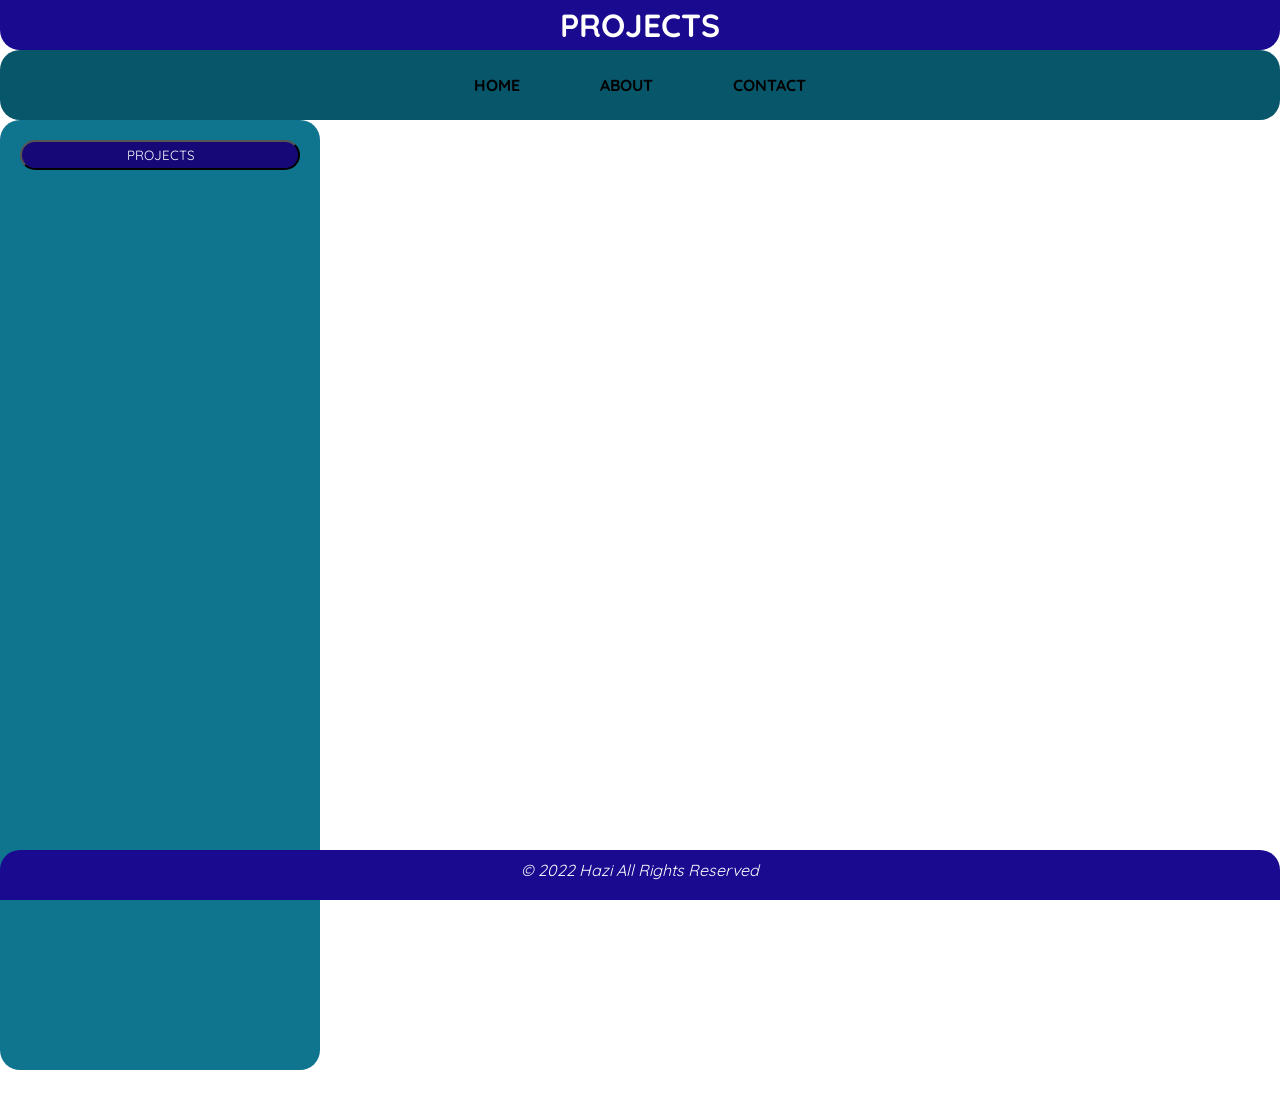
<file: index.html>
<!DOCTYPE html>
<html lang="en">
<head>
	<meta name="viewport" content="width=device-width, initial-scale=1.0">
	<link rel="stylesheet" href="styles.css">
	<!--FONT-->
	<link rel="preconnect" href="https://fonts.googleapis.com">
	<link rel="preconnect" href="https://fonts.gstatic.com" crossorigin>
	<link href="https://fonts.googleapis.com/css2?family=Quicksand&display=swap" rel="stylesheet">
	<!--FONT-->
	<meta charset="UTF-8">
	<title>Hazi</title>
	<style>

	</style>
</head>
<body>
	
	<div class="header">
		<h1 class="header-title"><a href="other/blank page/blank.html" target="content">Projects</a> </h1>
		
	</div>
	
	
	<div class="navbar">
			<a href="" id="first-item">Home</a> 
            <a href="">About</a>  
            <a href="" id="last-item">Contact</a>
	</div>
	
	<div id="main">
		<!--Sidebar başlangıç-->
		<div id="sidebar">
			<div class="dropdown">
				<button onclick="myFunction()"  class="dropbtn" ">Projects </button>
				<div id="myDropdown" class="dropdown-content" >
				  <input type="text" placeholder="Search.." id="myInput" onkeyup="filterFunction()">
				  <a href="other/dasmotos/proje.html"  target="content" id="first-item">Dasmotos</a> 
            		<a href="other/dizi/dizi.html" target="content">Tv Shows</a>  
					<a href="other/music/music.html" target="content">Music</a>
            		<a href="other/new york city/deneme.html" target="content">New York City</a> 
            		<a href="other/tea cozy proje/index.html" target="content">Tea Cosy</a> 
            		<a href="other/broadway/index.html" target="content">Broadway</a> 
            		<a href="other/project task board/index.html" target="content">Project Task Board</a> 
            		<a href="other/Wine festival schedule/index.html" target="content">Wine Festival Schedule</a> 
            		<a href="other/Davies Burgers/index.html" target="content">Davies Burgers</a>
            		<a href="other/form a story/index.html" target="content">Form a Story</a>
            		<a href="other/healthy recipes/index.html" target="content">Healthy Recipes</a>
            		<a href="other/Pup Spa/index.html" target="content">Pup Spa</a>
            		<a href="other/The summit/index.html" target="content">The Summit</a>
            		<a href="other/to do or not to do/index.html" target="content">To Do or Not To Do</a>
            		<a href="other/Typography/index.html" target="content" id="last-item">Typography</a>					
				</div>
				<script>
					/* When the user clicks on the button,
					toggle between hiding and showing the dropdown content */
					function myFunction() {
					  document.getElementById("myDropdown").classList.toggle("show");
					}
					
					function filterFunction() {
					  var input, filter, ul, li, a, i;
					  input = document.getElementById("myInput");
					  filter = input.value.toUpperCase();
					  div = document.getElementById("myDropdown");
					  a = div.getElementsByTagName("a");
					  for (i = 0; i < a.length; i++) {
						txtValue = a[i].textContent || a[i].innerText;
						if (txtValue.toUpperCase().indexOf(filter) > -1) {
						  a[i].style.display = "";
						} else {
						  a[i].style.display = "none";
						}
					  }
					}
					</script>
			</div>

			
		</div>
		<!--Sidebar bitiş-->
		
		<div id="content">
			<iframe frameborder="0" width="100%" height="100%" name="content" class="projects"></iframe>
		</div>
		
		
		
	</div>
	
	
	
</body>
<footer>
	<p class="footer">© 2022 Hazi All Rights Reserved</p>
</footer>
</html>
</file>
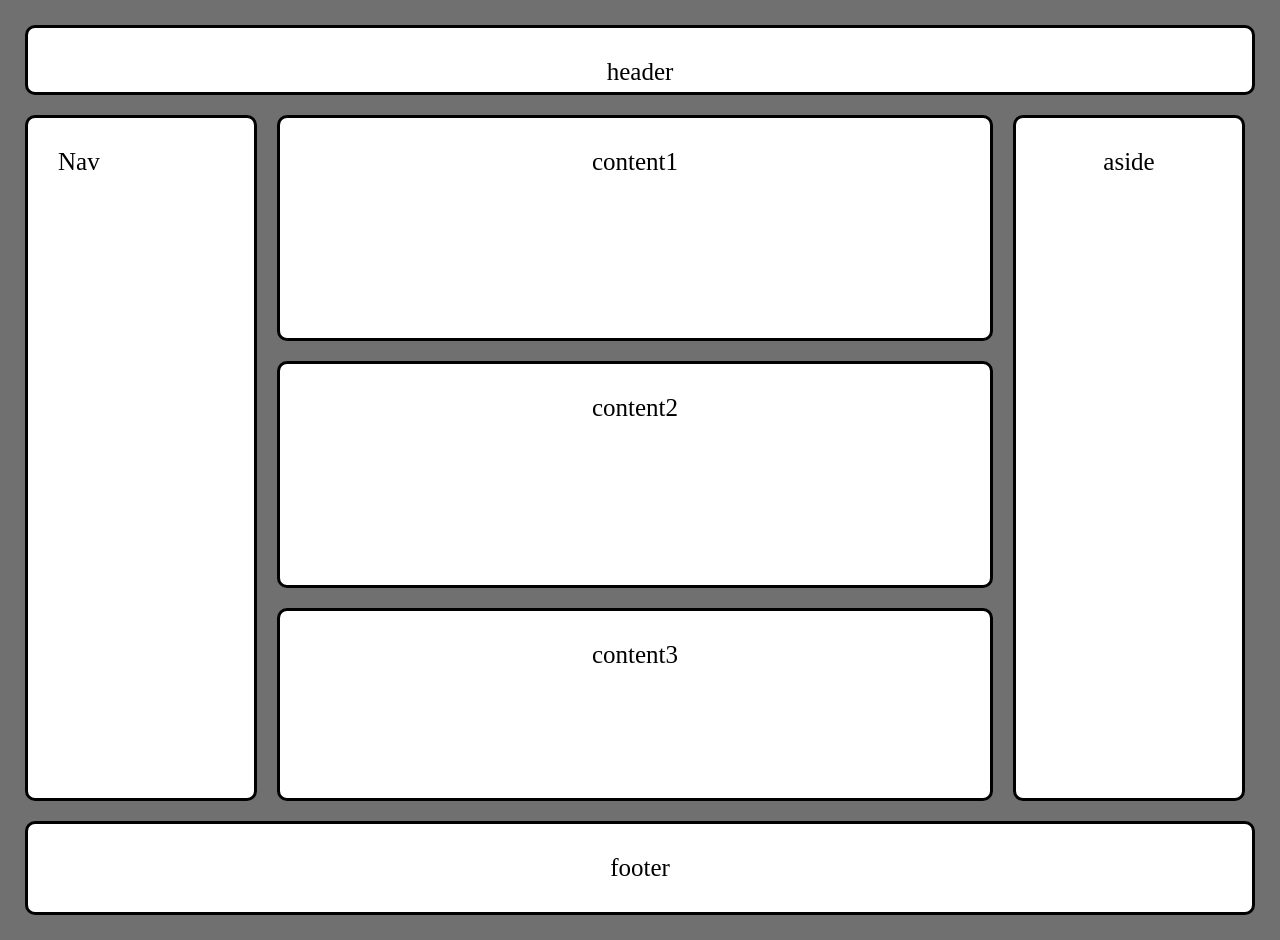
<file: other/Grid deneme/index.html>
<!DOCTYPE html>
<html>
<head>
<link rel="stylesheet" href="styles.css">
</head>
<body>
    <div class="container">
        <div class="item" id="header">
            header
        </div>
        <div class="item" id="nav">           
            Nav
        </div>
        <div class="item" id="content1">
            content1
        </div>
        <div class="item" id="aside">
            aside
        </div>
        <div class="item" id="content2">
            content2
        </div>
        <div class="item" id="content3">
            content3
        </div>
        <div class="item" id="footer">
            footer
        </div>


    </div>




</body>
<footer>

</footer>

</html>
</file>
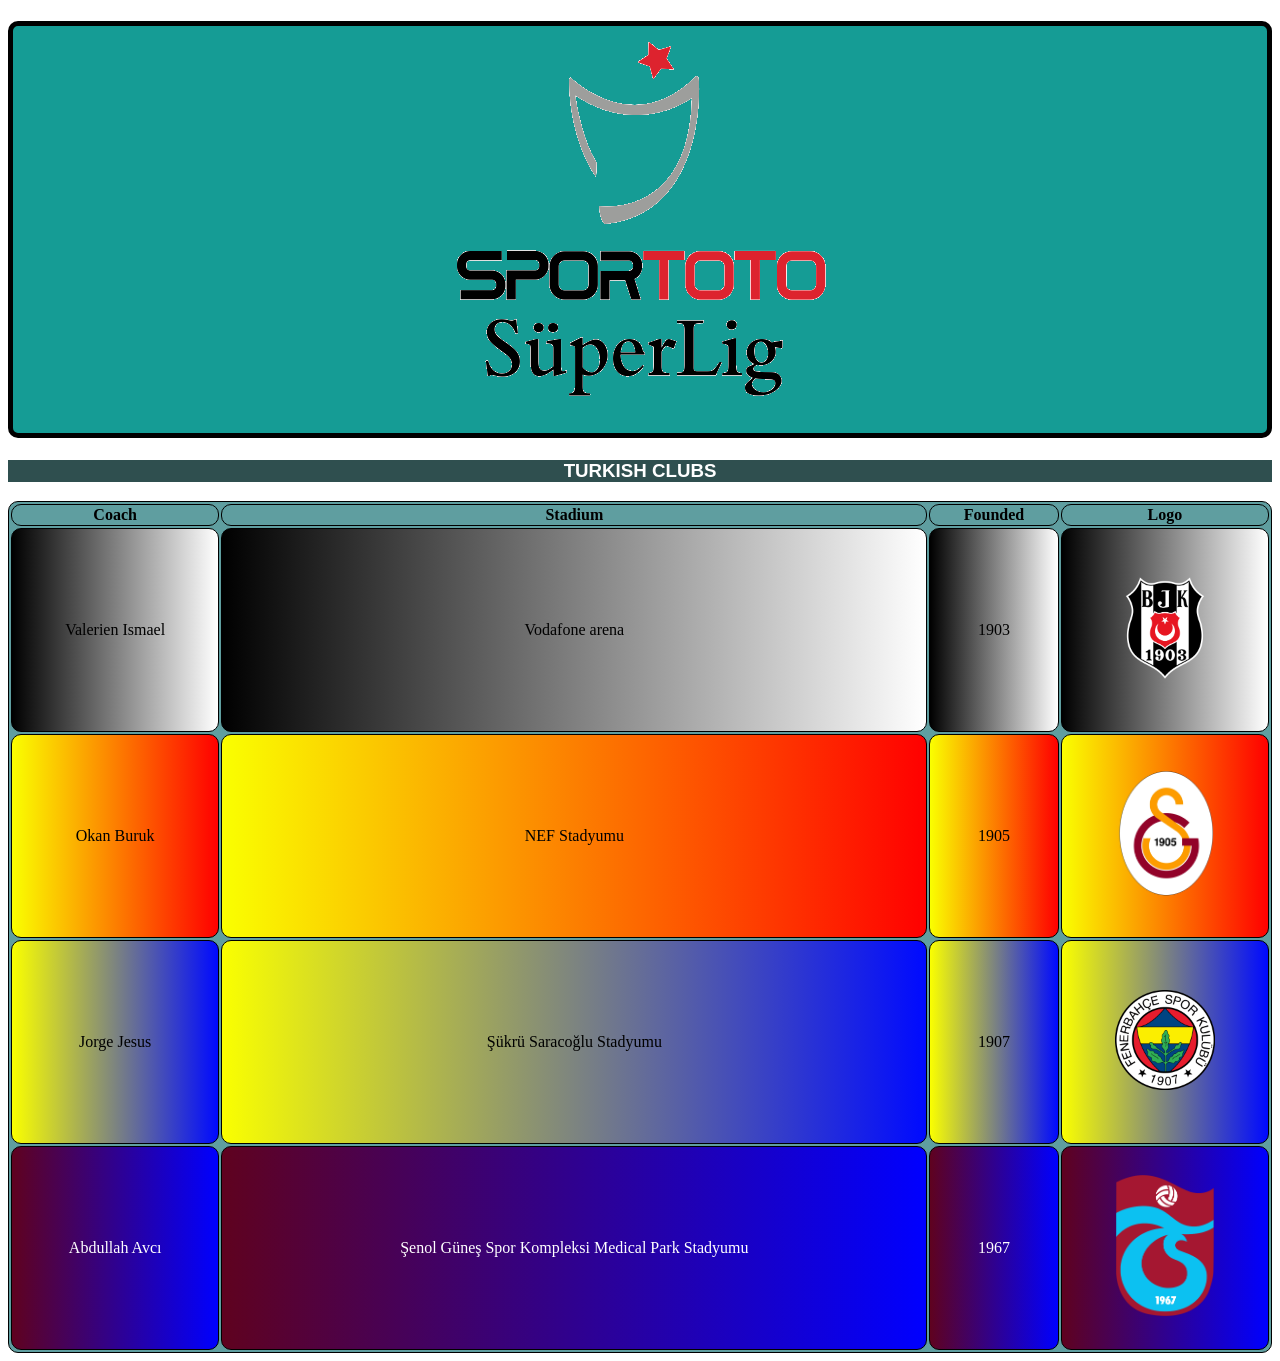
<file: other/takımlar/index.html>
<!doctype html>
<html>
<head>
    <link href="styles.css" type="text/css" rel="stylesheet">
<title> Koray deneme</title>
</head>
<body>
    <h1 align="center"><img src="resources/Süper_Lig_logosu.png" alt="Süper lig" id="lig-logo"></h1>
<h3 align="center" id="page-title">Turkish Clubs</h3>
<table width="100%">
    <tr>
       <th>Coach</th>
       <th>Stadium</th> 
       <th>Founded</th> 
       <th>Logo</th>
    </tr>
    <tr>
        <div>
        <td class="BJK" id="bjk-coach">Valerien Ismael</td>
        <td class="BJK" id="bjk-stad">Vodafone arena</td>
        <td class="BJK">1903</td>
        <td class="BJK"><img src="resources/bjk.png" alt="Beşiktaş Logo" width="100"></td>
        </div>
    </tr>
    <tr>
        <div>
        <td class="GS" id="gs-coach">Okan Buruk</td>
        <td class="GS" id="gs-stad">NEF Stadyumu</td>
        <td class="GS">1905</td>
        <td class="GS"><img src="resources/Galatasaray-logo.png" alt="Galatasaray-logo" width="100"></td>
        </div>
    </tr>
    <tr>
        <div>
        <td class="FB" id="fb-coach">Jorge Jesus</td>
        <td class="FB" id="fb-stad">Şükrü Saracoğlu Stadyumu</td>
        <td class="FB">1907</td>
        <td class="FB"><img src="resources/fenerbahce-logo.png" alt="Fenerbahçe-logo" width="100"></td>
        </div>
    </tr>
    <tr>
        <div>
        <td class="TS" id="ts-coach">Abdullah Avcı</td>
        <td class="TS" id="ts-stad">Şenol Güneş Spor Kompleksi Medical Park Stadyumu</td>
        <td class="TS">1967</td>
        <td class="TS"><img src="resources/ts-logo.png" alt="Trabzonspor-logo" width="100"></td>
        </div>
    </tr>

</table>






</body>
<footer></footer>
</html>
</file>
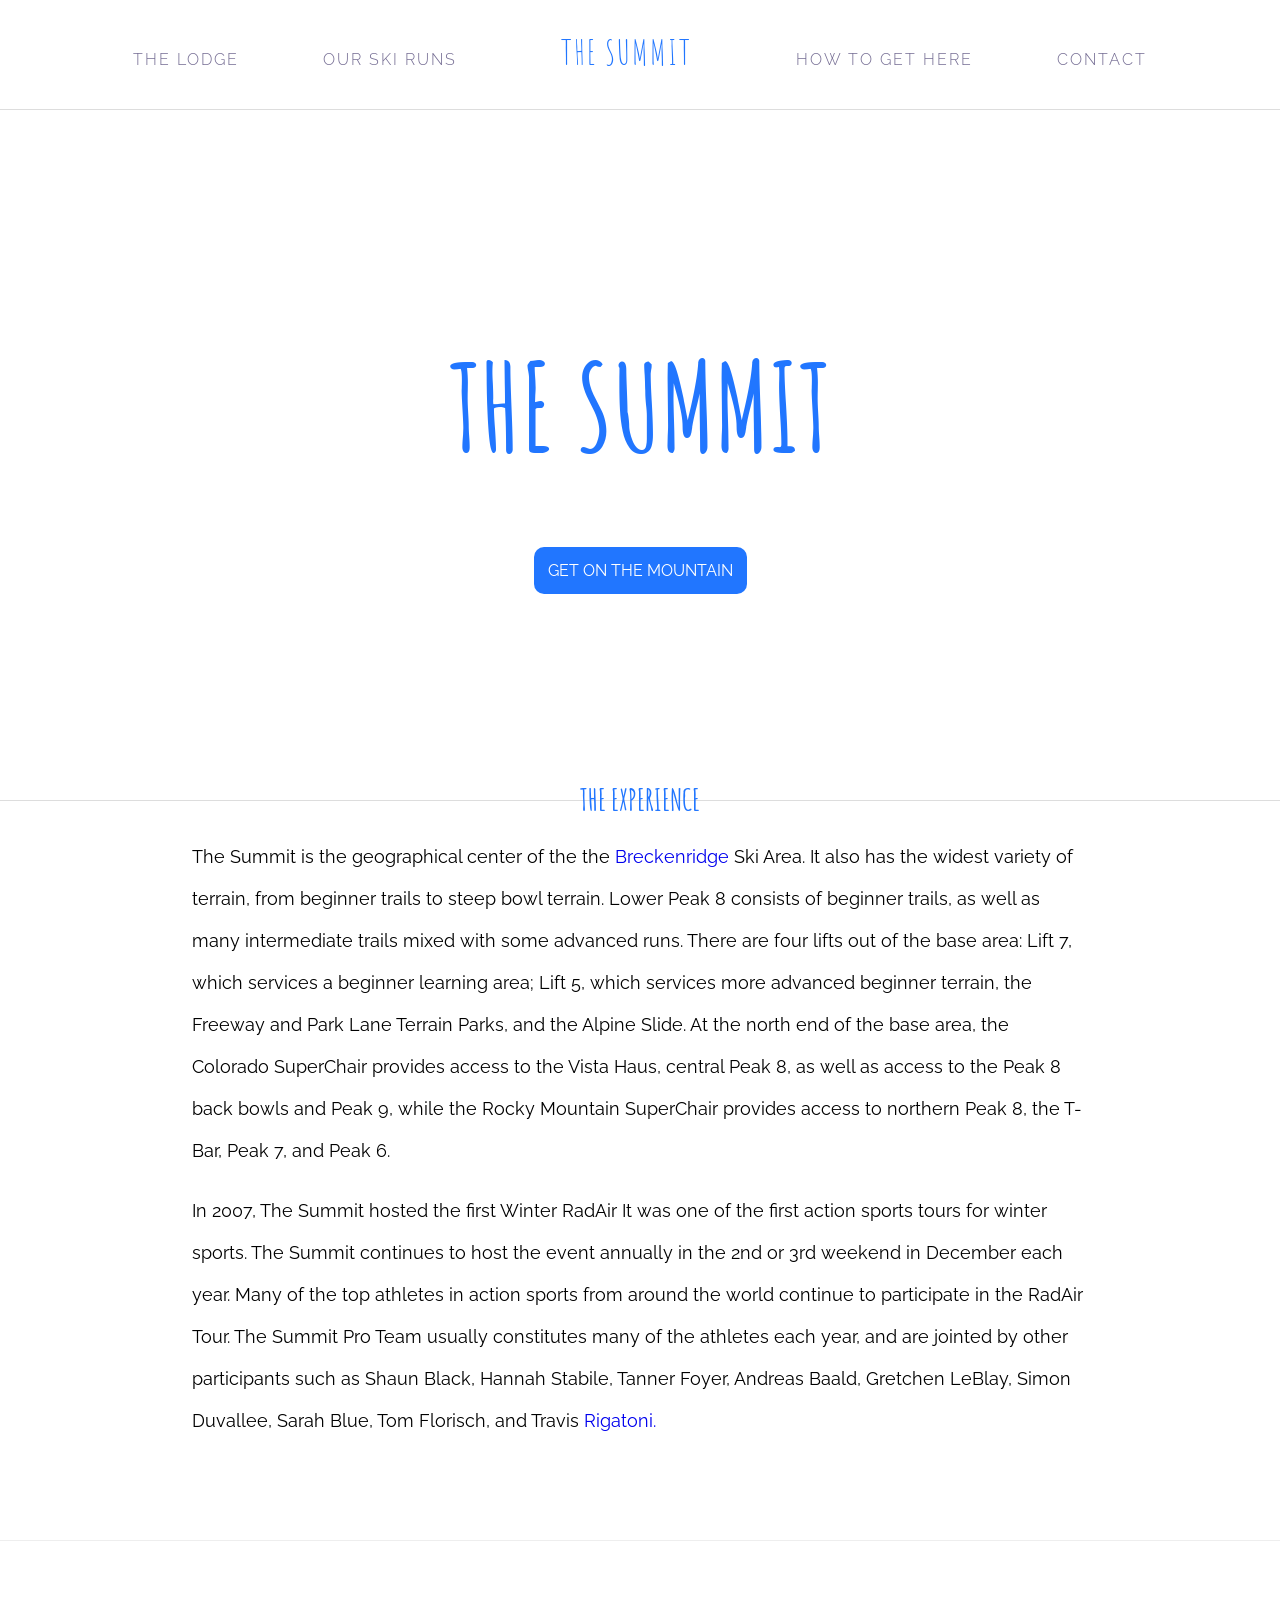
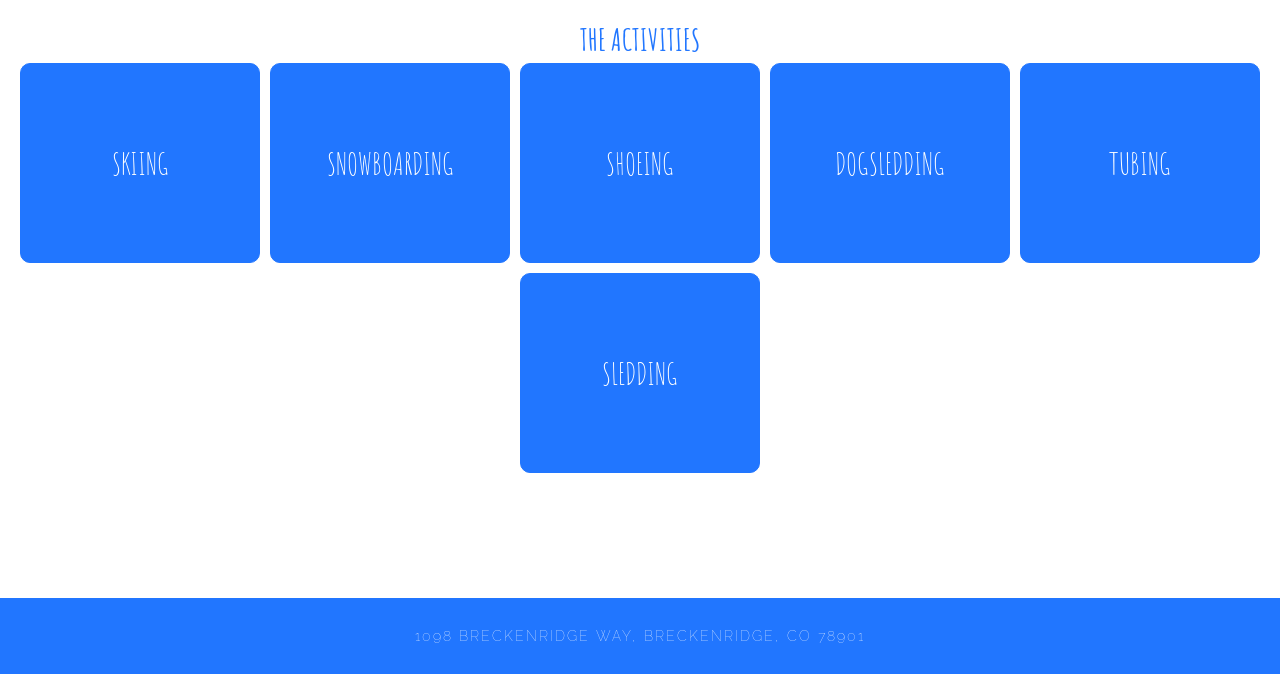
<file: other/The summit/index.html>
<!DOCTYPE html>
<html>
  <head>
    <title>Experience the Summit at Breckenridge!</title>
    <link href="https://fonts.googleapis.com/css?family=Amatic+SC|Raleway:100,200,300,400,500,600,700,800,900" rel="stylesheet">
    <link rel="stylesheet" type="text/css" href="starting.css">
    <link rel="stylesheet" type="text/css" href="styles.css">
  </head>
<body>
  <div class="navigation">
    <ul>
      <a class="nav-link">The Lodge</a>
      <a class="nav-link">Our Ski Runs</a>
      <a class="nav-link logo">The Summit</a>
      <a class="nav-link">How to Get Here</a>
      <a class="nav-link">Contact</a>
    </ul>
  </div>

  <div class="banner">
    <div class="banner-text">
      <h1>Experience</h1>
      <h2>The Summit</h2>
      <a href="#" class="btn">Get on the mountain</a>
    </div>
  </div>

  <div class="content">
    <h2>The Experience</h2>
    <div class="description">
      <p>The Summit is the geographical center of the the <a href="http://www.gobreck.com/">Breckenridge</a> Ski Area. It also has the widest variety of terrain, from beginner trails to steep bowl terrain. Lower Peak 8 consists of beginner trails, as well as many intermediate trails mixed with some advanced runs. There are four lifts out of the base area: Lift 7, which services a beginner learning area; Lift 5, which services more advanced beginner terrain, the Freeway and Park Lane Terrain Parks, and the Alpine Slide. At the north end of the base area, the Colorado SuperChair provides access to the Vista Haus, central Peak 8, as well as access to the Peak 8 back bowls and Peak 9, while the Rocky Mountain SuperChair provides access to northern Peak 8, the T-Bar, Peak 7, and Peak 6.</p>
      <p>In 2007, The Summit hosted the first Winter RadAir It was one of the first action sports tours for winter sports. The Summit continues to host the event annually in the 2nd or 3rd weekend in December each year. Many of the top athletes in action sports from around the world continue to participate in the RadAir Tour. The Summit Pro Team usually constitutes many of the athletes each year, and are jointed by other participants such as Shaun Black, Hannah Stabile, Tanner Foyer, Andreas Baald, Gretchen LeBlay, Simon Duvallee, Sarah Blue, Tom Florisch, and Travis <a href="https://www.google.com/search?q=rigatoni&rlz=1C5CHFA_enUS751US751&source=lnms&tbm=isch&sa=X&ved=0ahUKEwj5qu257ZvYAhVp3IMKHfkHDyUQ_AUICigB&biw=948&bih=1103">Rigatoni.</a></p>
    </div>
  </div>

  <div class="activities-panel">
    <h2>The Activities</h2>
    <a class="activity">
      Skiing
    </a>
    <a class="activity">
      Snowboarding
    </a>
    <a class="activity">
      Shoeing
    </a>
    <a class="activity">
      Dogsledding
    </a>
    <a class="activity">
      Tubing
    </a>
    <a class="activity">
      Sledding
    </a>
  </div>

  <div class="footer">
    <h2>1098 Breckenridge Way, Breckenridge, CO 78901</h2>
  </div>

  </body>
</html>
</file>
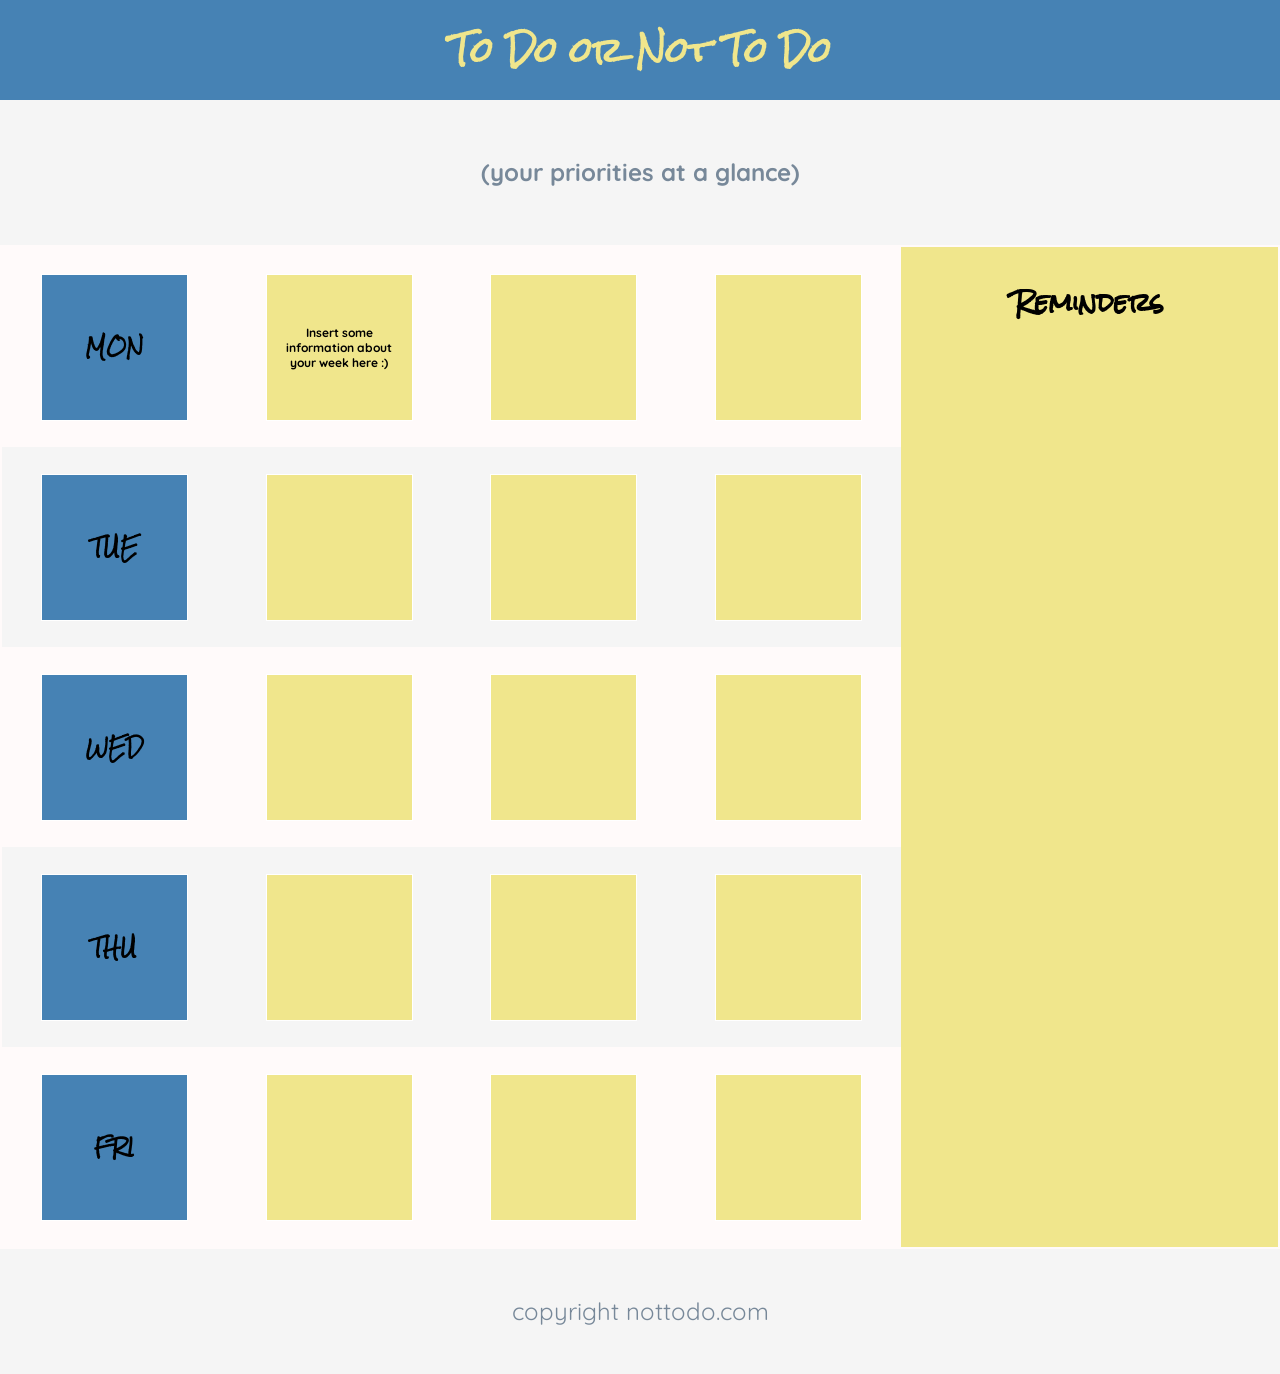
<file: other/to do or not to do/index.html>
<!DOCTYPE html>
<html>

<head>
  <title>To Do App</title>
  <link rel='stylesheet' href='styles.css'>
  <link href='https://fonts.googleapis.com/css?family=Quicksand' rel='stylesheet'>
  <link href='https://fonts.googleapis.com/css?family=Rock+Salt' rel='stylesheet'>
</head>
<body>

  <!-- Header -->
  <div id='header'>
    <h1>To Do or Not To Do</h1>
    <h2 class='tagline'>(your priorities at a glance)</h2>
  </div>

  <!-- App Container -->
  <div class='container'>

    <!-- To Do Section -->
    <div class='week'>
      <div class='row secondary-background'>
        <div class='day square'><h3>MON</h3></div>
        <div class='task square'>
          <p> Insert some information about your week here :) </p>
        </div>
        <div class='task square'></div>
        <div class='task square'></div>
      </div>
      <div class='row'>
        <div class='day square'><h3>TUE</h3></div>
        <div class='task square'></div>
        <div class='task square'></div>
        <div class='task square'></div>
      </div>
      <div class='row secondary-background'>
        <div class='day square'><h3>WED</h3></div>
        <div class='task square'></div>
        <div class='task square'></div>
        <div class='task square'></div>
      </div>
      <div class='row'>
        <div class='day square'><h3>THU</h3></div>
        <div class='task square'></div>
        <div class='task square'></div>
        <div class='task square'></div>
      </div>
      <div class='row secondary-background'>
        <div class='day square'><h3>FRI</h3></div>
        <div class='task square'></div>
        <div class='task square'></div>
        <div class='task square'></div>
      </div>
    </div>

    <!-- Reminders Section -->
    <div class='reminders'>
      <h3>Reminders</h3>
    </div>
  </div>

  <!-- Footer -->
  <footer>
    <span class='tagline'>copyright nottodo.com</span>
  </footer>
</body>
</html>
</file>
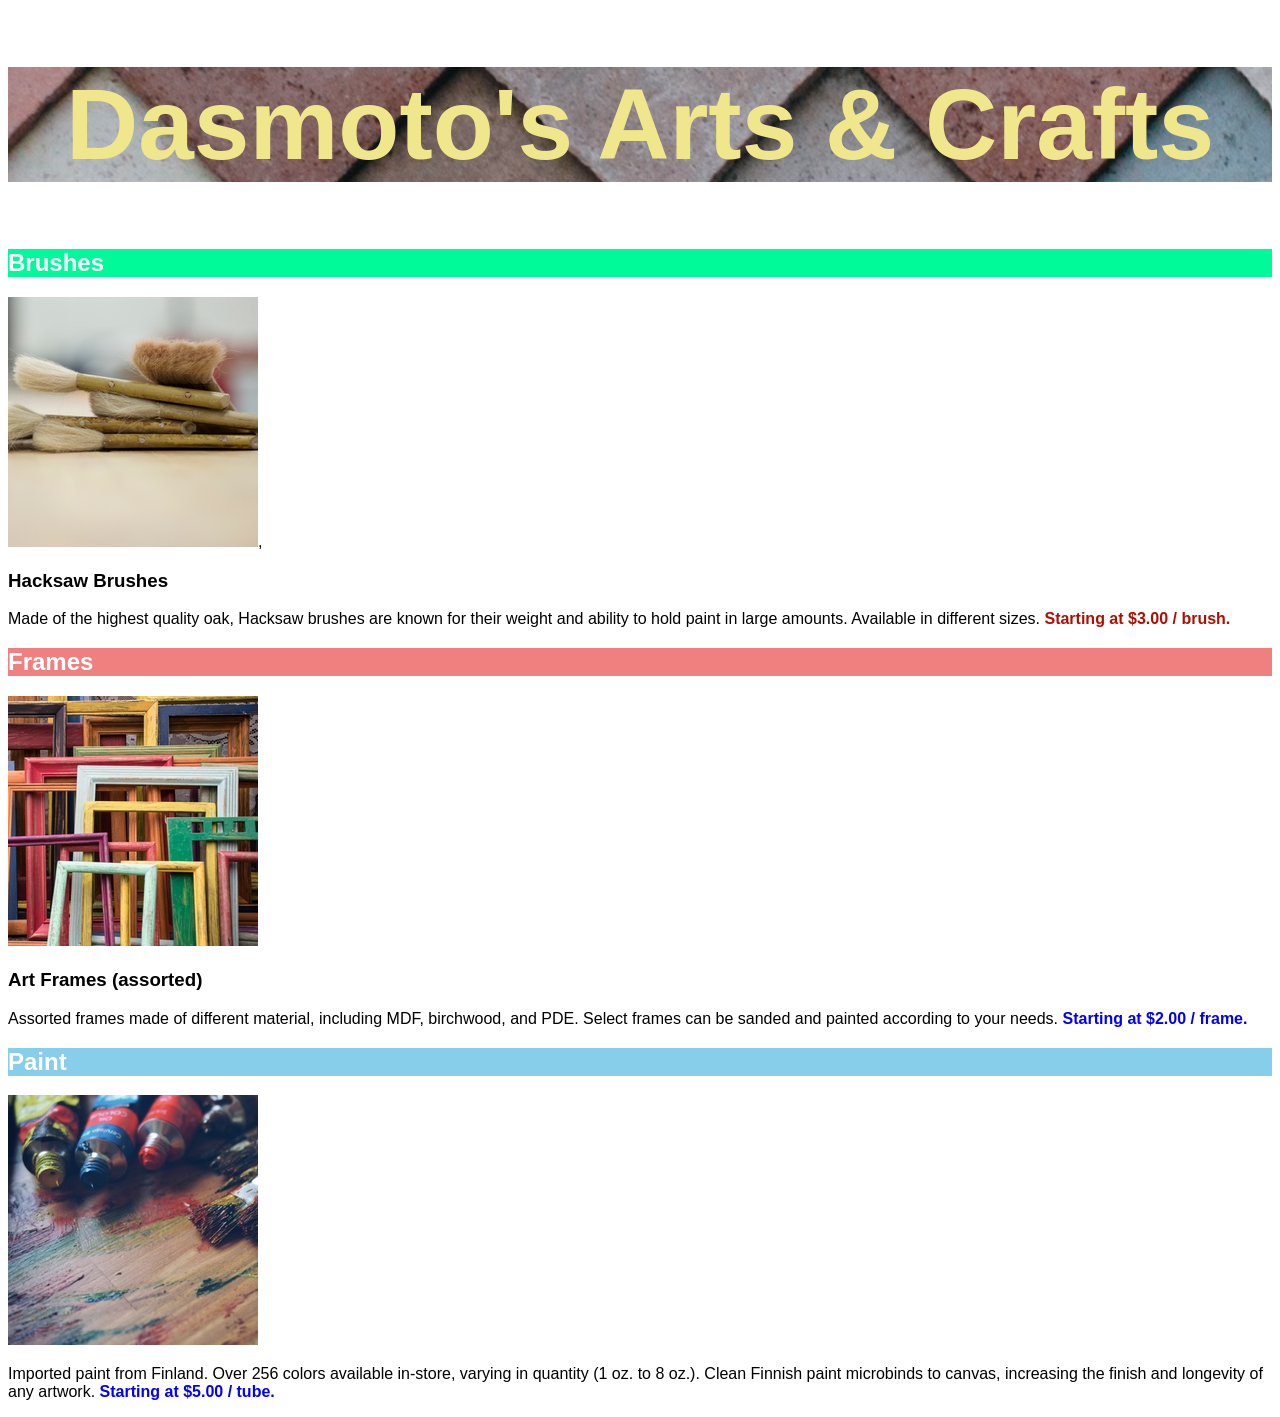
<file: other/dasmotos/proje.html>
<!DOCTYPE html>
<html>
<head>
    <link href="style.css" type="text/css" rel="stylesheet">
<h1 class="evren">Dasmoto's Arts & Crafts</h1>

</head>
<body>
<h2 id="brushes">Brushes</h2>
<img src="resources/hacksaw.jpeg" alt="Brushes">,
<h3>Hacksaw Brushes</h3>
<p>Made of the highest quality oak, Hacksaw brushes are
     known for their weight and ability to hold paint in large amounts. 
     Available in different sizes. 
     <strong><font color="#blue">Starting at $3.00 / brush. </font></strong></p>
<h2 id="frames">Frames</h2>
<img src="resources/frames.jpeg" alt="frames">
<h3>Art Frames (assorted)</h3>
<p>Assorted frames made of different material, including MDF, birchwood, and PDE. 
    Select frames can be sanded and painted according to your needs. 
    <strong><font color="blue">Starting at $2.00 / frame. </font></strong></p>
<h2 id="paint">Paint</h2>
<img src="resources/finnish.jpeg" alt="paints">
<p>
    Imported paint from Finland. Over 256 colors available in-store, varying in quantity (1 oz. to 8 oz.). 
    Clean Finnish paint microbinds to canvas, increasing the finish and longevity of any artwork.
    <strong><font color="blue">Starting at $5.00 / tube. </font></strong></p>
</p>
</body>
</html>
</file>
<file: styles.css>
* {
    margin: 0;
    padding: 0;
    box-sizing: border-box;
    font-family: 'Quicksand', sans-serif;
}

.header {
    top: 0px;
    text-align: center;
    background-color: rgb(26, 10, 144);
    color: #fff;
    position: fixed; 
    width: 100%;
    height: 50px;
    padding-top: 5px;
    text-transform: uppercase;
    border-radius: 0 0 20px 20px;
    z-index: 1;
    
}

.navbar {
    display: flex;
    background-color: rgb(7, 86, 106);
    justify-content: center;
    margin-top: 50px; 
    border-radius: 20px;
    z-index: 1;
    
}

.navbar a {
    color: rgb(0, 0, 0);
    padding: 25px 40px 25px 40px;
    text-decoration: none;
    text-align: center;
    font-weight: bold;
    text-transform: uppercase;
}
.header-title a {
    text-decoration: none;
    color: white;
}
.navbar a:hover {
    /* background-color: rgba(26, 10, 144, 0.703); */
    color: rgb(255, 255, 255);
    text-decoration: underline;
    border-radius: 20px;  
    animation-name: navbar;
    animation-duration: 0.8s;
    animation-fill-mode: forwards;
    
}
@keyframes navbar {
    100%   {background-color: rgba(26, 10, 144, 0.703);}
    100%   {color: rgb(255, 255, 255);}
    
  }
  /* #first-item:hover {
    background-color: rgba(26, 10, 144, 0.703);
    color: rgb(255, 255, 255);
    text-decoration: underline;
    border-radius: 20px 0 0 20px;
}
#last-item:hover {
    background-color: rgba(26, 10, 144, 0.703);
    color: rgb(255, 255, 255);
    text-decoration: underline;
    border-radius: 0 20px 20px 0;
}  */
#main {
    display: flex;
    
}
body {
    margin-bottom: 50px;
}
#sidebar {
    background-color: #1132a9;
    flex: 25%;
    padding: 20px;
    order: -1;
    height: 950px;
    border-radius: 20px;
    display: flex;
    flex-direction: column;
    justify-content: space-between;
    
}
.sidebar-items {
    background-color: antiquewhite;
    margin: 20px;
    padding: 20px;
    flex-direction: row;
    border-radius: 20px;
    border: 2px solid black;
}
p {
    margin: 10px 0;
}

#content {
    flex: 75%;
    padding: 20px;
    height: 950px;
    overflow:hidden;
}

@media screen and (max-width: 700px) {
    #main, .navbar {
        flex-direction: column;
    }
    #sidebar {
        order: 0;
    }
}

body {
    height: 1000px;
}

footer {
    height: 50px;
    background-color: rgb(26, 10, 144);
    margin-top: 0px;
    display: flex;
    color: white;
    font-style: italic;
    display: flex;
    border-radius: 20px 20px 0 0;
    z-index: visible;
    position: fixed;
    bottom: 0px;
    width: 100%;
}

.footer {
    display: table;
    text-align: center;
    margin-left: auto;
    margin-right: auto;
    
}
#sidebar {
    display: flex;
    background-color: rgb(15, 116, 141);
    justify-content: space-between;
    /* margin-top: 50px;  */
    border-radius: 20px;
    margin-bottom: 49px;
}

#sidebar a {
    color: rgb(0, 0, 0);
    padding: 16px;
    text-decoration: none;
    text-align: center; 
    font-weight: 400;
}  
#sidebar a:hover {
    background-color: rgba(35, 183, 224, 0.703);
    color: rgb(255, 255, 255);
    text-decoration: underline;
    border-radius: 20px;   
    animation-name: example;
    animation-duration: 1s;
    animation-fill-mode: forwards;
}   
@keyframes example {
    100%   {background-color: rgba(26, 10, 144, 0.703);}
    100%   {color: rgb(255, 255, 255);}
  }
.dropbtn {
    background-color: #170878;
    flex: 25%;
    padding: 20px;
    order: -1;
    height: 30px;
    border-radius: 20px;
    width: 100%;
    padding-top: 5px;
    text-align: center;
    margin-left: auto;
    margin-right: auto;
    color: white;
    text-transform: uppercase;
    z-index: -1;
    
    
  }
  
  .dropbtn:hover, .dropbtn:focus {
    background-color: rgba(26, 10, 144, 0.703);
    z-index: -1;
    cursor: pointer;
  
  }
  
  #myInput {
    box-sizing: border-box;
    background-image: url('images/searchicon.png');
    background-size: 20px 20px;
    background-position: 14px 12px;
    background-repeat: no-repeat;
    font-size: 16px;
    padding: 14px 20px 12px 45px;
    border: none;
    border-bottom: 1px solid rgb(221, 221, 221);
    z-index: 0;
  }
  
  #myInput:focus {outline: 3px solid #ddd;}
  
  .dropdown-content {
    position: relative;
    display: none;
    z-index: 0;
  }
  .dropdown-content {
    display: none;
    position: absolute;
    background-color: #1186a9;
    margin-top: 20px;
    min-width: 230px;
    overflow: auto;
    border: 1px solid #ddd;
    z-index: 0;
    border-radius: 20px;
    
  }
  .dropdown-content a {
    color: black;
    padding: 12px 16px;
    text-decoration: none;
    display: block;
    background-color: #1186a9;
    flex: 25%;
    padding: 20px;
    order: -1;
    height: 30px;
    border-radius: 20px;
    width: 100%;
    display: table;
    text-align: center;
    margin-left: auto;
    margin-right: auto;
    z-index: 0;
  }
  

  
  .show {display: block;}
  
.dropdown.dropbtn:hover .dropdown-content  {
    display: none;
}
</file>
<file: other/Grid deneme/styles.css>
body {
    margin: 0;
}
.container {
    display: grid;
    padding: 20px;
    background-color: rgb(113, 112, 112);
    gap: 10px;
    grid-template-columns: 1fr 3fr 1fr;
    height: 100vh;
    grid-template-rows: 80px 2fr 2fr 2fr 2fr 2fr 80px;
}
.item {
    border: 3px solid black;
    gap: 10px;
    padding: 30px;
    background-color: rgb(255, 255, 255);
    margin: 5px;
    color: rgb(0, 0, 0);
    border-radius: 10px;
    font-size: 25px;
    text-align: center;
}
@media(max-width:768px)
    .container {
        grid-template-columns: 1fr 1fr;
        }
#header {
    grid-column-start: 1;
    grid-column-end: 5;
}
#nav {
    grid-row-start: 2;
    grid-row-end:8 ;
    display: grid;
    grid-template-columns: 1fr 1fr 1fr 1fr;
    box-sizing: border-box;
    justify-content: center;    
}
#content1 {
    grid-area: 2 / 2 / span 2 /span 1;
}
#content2 {
    grid-area: 4 / 2 / span 2 /span 1;
}
#content3 {
    grid-area: 6 / 2 / span 2 /span 1;
}
#aside {
    grid-row-start: 2;
    grid-row-end:8 ;
}
#footer {
    grid-column-start: 1;
    grid-column-end: 5;
}
</file>
<file: other/takımlar/styles.css>
table, td {
   border: 1px solid black; 
   border-radius: 10px;
   height: 200px;
}
#page-title {
    background-color: darkslategray;
    width: 100%;
    color: white;
}
table {
    background-color: cadetblue;
}
h1 {
   object-position: center;
   border: 5px solid black;
   border-radius: 10px;
   background-color: rgb(21, 156, 149);
}
h3 {
    text-transform: uppercase;
    font-family: 'Trebuchet MS', 'Lucida Sans Unicode', 'Lucida Grande', 'Lucida Sans', Arial, sans-serif;
    
}
th {
    border: 1px solid black; 
   border-radius: 10px;
}
td {
    text-align: center;
    color: black;
}
.BJK {
    background: rgb(0,0,0);
    background: linear-gradient(90deg, rgba(0,0,0,1) 0%, rgba(255,255,255,1) 100%);
    width: auto;
}
.GS {
    background: rgb(250,255,0);
    background: linear-gradient(90deg, rgba(250,255,0,1) 0%, rgba(255,0,0,1) 100%);
}
.FB {
    background: rgb(250,255,0);
    background: linear-gradient(90deg, rgba(250,255,0,1) 0%, rgba(0,10,255,1) 100%);
}
.TS {
    background: rgb(95,2,31);
    background: linear-gradient(90deg, rgba(95,2,31,1) 0%, rgba(0,0,255,1) 100%);
    color: white;
}
#bjk-coach:hover {
    background-size: 100% 100%; 
    background-image: url(resources/VI.png);
    color: transparent;
    cursor: default;
    user-select: none;
}
#bjk-stad:hover {
    background-image: url(resources/vodafone-arena.png);
    background-size: 100% 100%; 
    background-repeat: no-repeat;
    color: transparent;
    cursor: default;
    user-select: none;
}
#gs-coach:hover {
    background-image: url(resources/okan-buruk.png);
    background-size: 100% 100%; 
    background-repeat: no-repeat;
    color: transparent;
    cursor: default;
    user-select: none;
}
#gs-stad:hover {
    background-image: url(resources/nef.png);
    background-size: 100% 100%; 
    background-repeat: no-repeat;
    color: transparent;
    cursor: default;
    user-select: none;
}
#fb-coach:hover {
    background-image: url(resources/jj.png);
    background-size: 100% 100%; 
    background-repeat: no-repeat;
    color: transparent;
    cursor: default;
    user-select: none;
}
#fb-stad:hover {
    background-image: url(resources/fb-stad.png);
    background-size: 100% 100%; 
    background-repeat: no-repeat;
    color: transparent;
    cursor: default;
    user-select: none;
}
#ts-coach:hover {
    background-image: url(resources/aa.png);
    background-size: 100% 100%; 
    background-repeat: no-repeat;
    color: transparent;
    cursor: default;
    user-select: none;
}
#ts-stad:hover {
    background-image: url(resources/ts-stad.png);
    background-size: 100% 100%; 
    background-repeat: no-repeat;
    color: transparent;
    cursor: default;
    user-select: none;
}
</file>
<file: other/The summit/starting.css>
body{
    background-color: #ffffff;
    margin: 0px;
    padding:0px;
  }
  .navigation{
    box-sizing: border-box;
    background-color: #ffffff;
    border-bottom: 1px solid #dddddd;
    left: 0px;
    overflow-y: auto;
    padding:30px;
    position: fixed;
    text-align: center;
    top: 0px;
    width: 100%;
    z-index: 999;
  }
  ul{
    margin: 0px;
    padding: 0px;
  }
  .navigation a{
    color: #736B92;
    display: inline-block;
    font-family: 'Raleway', sans-serif;
    font-size: 16px;
    font-weight: 300;
    letter-spacing: 2px;
    padding: 10px 40px;
    text-transform: uppercase;
  }
  a.logo{
    color: #2176FF;
    font-family: 'Amatic SC',sans-serif;
    font-size: 34px;
    padding: 0px 60px;
    text-align: center;
    text-transform: uppercase;
  }
  .banner{
    background-image: url("https://images.unsplash.com/photo-1418290232843-5d7a0bd93f7d?dpr=1&auto=format&crop=entropy&fit=crop&w=1500&h=1001&q=80&cs=tinysrgb");
    background-position: center top;
    background-size: cover;
    border-bottom: 1px solid #dddddd;
    height: 700px;
    position: relative;
    text-align: center;
    top: 100px;
    width: 100%;
  }
  .banner-text{
    position: relative;
    top: 200px;
  }
  h1{
    color: #ffffff;
    font-family: 'Raleway',sans-serif;
    font-size: 60px;
    font-weight: 100;
    letter-spacing: 2px;
    margin: 0px;
    text-align: center;
    text-transform: uppercase;
  }
  h2{
    color: #2176FF;
    font-family: 'Amatic SC',sans-serif;
    font-size: 30px;
    margin: 0px;
    text-align: center;
    text-transform: uppercase;
  }
  .banner h2{
    font-size: 120px;
    margin: -40px 0px 80px 0px;
  }
  .content{
    background-image: url('https://content.codecademy.com/courses/learn-links-and-buttons/project/mountain1.jpg');
    background-position: center top;
    background-size: cover;
    border-bottom: 1px solid #eeeeee;
    margin: 0 auto;
    overflow-y: auto;
    padding: 80px 0px;
    position: relative;
    text-align: center;
  }
  p{
    color: #000000;
    font-family: 'Raleway',sans-serif;
    font-size: 18px;
    line-height: 42px;
    text-align: left;
  }
  .description{
    display: inline-block;
    width: 70%;
  }
  .activities-panel{
    margin-bottom: 40px;
    padding: 80px 0px;
    text-align: center;
    display: flex;
    align-items: flex-start;
    flex-wrap: wrap;
    justify-content: center;
  }
  .activities-panel h2 {
    width: 100%;
  }
  .activity{
    background-color: #2176FF;
    box-sizing: border-box;
    width: 240px;
    height: 200px;
    display: flex;
    align-items: center;
    justify-content: center;
    color: #fff;
    font-family: 'Amatic SC',sans-serif;
    font-size: 30px;
    text-align: center;
    text-transform: uppercase;
    margin: 5px;
  }
  .footer{
    background-color: #2176FF;
    padding: 30px;
    text-align: center;
  }
  .footer h2{
    color: #ffffff;
    font-family: 'Raleway',sans-serif;
    font-size: 14px;
    font-weight: 100;
    letter-spacing: 2px;
  }
  
  a {
    cursor: default;
    text-decoration-line: none;
  }
</file>
<file: other/The summit/styles.css>
a:hover {
    color: orange;
    text-decoration: underline;
    }
    .nav-link:hover {
      color: black;
    }
    .btn {
      background-color: #2176FF;
      border-radius: 10px;
      color: #ffffff;
      font-family: 'Raleway',sans-serif;
      font-size: 16px;
      font-weight: 400;
      padding: 14px;
      text-decoration: none;
      text-transform: uppercase;
      cursor: pointer;
    }
    .btn:hover {
      background-color: #802176FF;
      font-size: 20px;
      transition: margin-right 2s;
    }
    .activity {
      border: 1px solid #2176FF;
      border-radius: 10px;
      cursor: pointer;
      text-decoration: none;
    }
</file>
<file: other/to do or not to do/styles.css>
/* Universal Styles */
body {
    margin: 0px;
    background-color: whitesmoke;
    font-family: 'Rock Salt', cursive;
    text-align: center;
  }
  
  .secondary-background {
    background-color: snow;
  }
  
  .tagline {
    font-family: 'Quicksand', sans-serif;
    color: lightslategrey;
    line-height: 125px;
  }
  
  /* Header */
  h1 {
    margin: 0;
    background-color: steelblue;
    line-height: 100px;
    color: khaki;
  }
  
  h2 {
    margin: 10px;
  }
  
  /* App Container */
  .container {
    border: 2px solid snow;
    display: flex;
  }
  
  /* To Do Section */
  .week {
    display: inline-flex;
    flex-grow: 3;
    flex-direction: column;
  }
  
  .row {
    min-height: 200px;
    display: flex;
    flex-wrap: wrap;
    justify-content: space-around;
    align-items: center;
  }
  
  .square {
    width: 125px;
    height: 125px;
    padding: 10px;
    display: flex;
    justify-content: center;
    align-items: center;
  }
  
  .day.square {
    background-color: steelblue;
    border: 1px solid white;
  }
  
  .task.square {
    background-color: khaki;
    border: 1px solid white;
  }
  
  .task p {
    font-family: 'Quicksand', sans-serif;
    font-weight: 700;
    font-size: 12px;
  }
  
  /* Reminders */
  .reminders {
    background-color: khaki;
    display: inline-flex;
    flex-grow: 2;
  }
  
  .reminders h3 {
    width: 100%;
    margin: 10px;
    color: black;
    line-height: 90px;
    font-size: 24px;
  }
  
  /* Footer */
  footer {
    font-size: 24px;
  }
</file>
<file: other/dasmotos/style.css>
* {
    font-family: Arial, Helvetica, sans-serif;
}
.evren {
    background-image: url("resources/pattern.jpeg");
    width: 100%;
    font-size: 100px;
    font-weight: bold;
    text-align: center;
    color: khaki
}
#brushes {
    background-color: mediumspringgreen;
    color: white
}
#frames {
    background-color: lightcoral;
    color: white
}
#paint {
    background-color: skyblue;
    color: white
}
</file>
